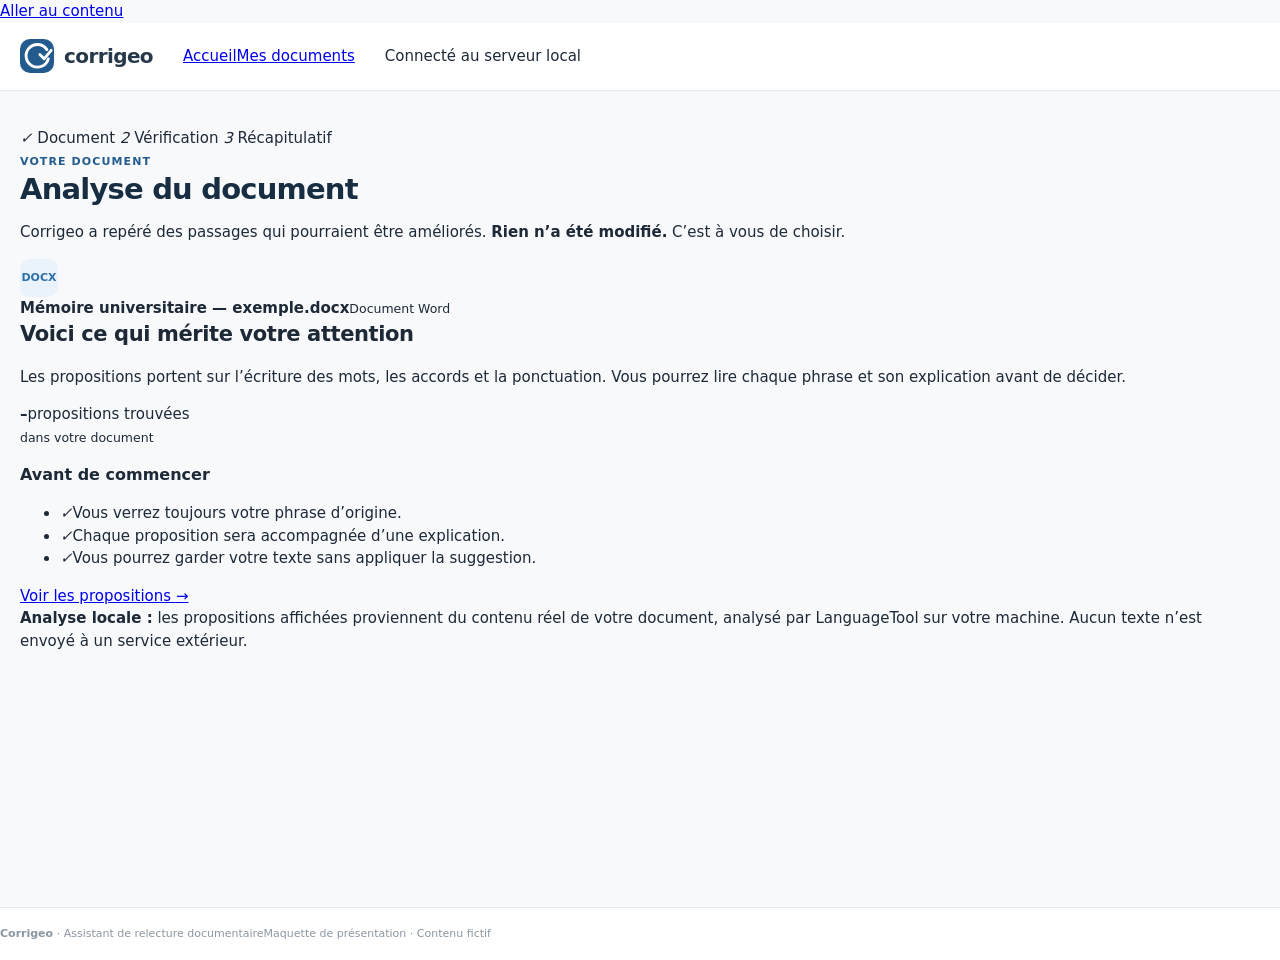
<file: analyse.html>
<!doctype html>
<html lang="fr">
<head>
  <meta charset="utf-8">
  <meta name="viewport" content="width=device-width, initial-scale=1">
  <title>Corrigeo — Propositions trouvées</title>
  <link rel="stylesheet" href="assets/styles.css">
</head>
<body>
  <a class="skip-link" href="#contenu">Aller au contenu</a>
  <header class="topbar">
    <div class="container topbar-inner">
      <a class="brand" href="index.html" aria-label="Corrigeo, accueil"><span class="brand-mark"><svg viewBox="0 0 24 24" fill="none" stroke="currentColor" stroke-width="2" stroke-linecap="round" stroke-linejoin="round"><path d="M19 7.5A8 8 0 1 0 20 14"/><path d="m14 11 3 3 5-6"/></svg></span><span class="brand-name">corri<span>geo</span></span></a>
      <nav class="main-nav" aria-label="Navigation principale"><a href="index.html">Accueil</a><a class="active" href="documents.html">Mes documents</a></nav>
      <span class="demo-label"><i class="demo-dot"></i> Connecté au serveur local</span>
    </div>
  </header>

  <main id="contenu" class="container" data-analysis-page>
    <nav class="workflow" aria-label="Étapes de relecture">
      <span class="workflow-step done" data-step="1"><i class="step-circle">✓</i> Document</span><i class="workflow-line"></i>
      <span class="workflow-step active" data-step="2"><i class="step-circle">2</i> Vérification</span><i class="workflow-line"></i>
      <span class="workflow-step" data-step="3"><i class="step-circle">3</i> Récapitulatif</span>
    </nav>

    <div class="page-heading">
      <div>
        <span class="eyebrow">Votre document</span>
        <h1>Analyse du document</h1>
        <p>Corrigeo a repéré des passages qui pourraient être améliorés. <strong>Rien n’a été modifié.</strong> C’est à vous de choisir.</p>
      </div>
      <div class="file-chip"><span class="file-icon">DOCX</span><span><strong data-file-name>Mémoire universitaire — exemple.docx</strong><small>Document Word</small></span></div>
    </div>

    <section class="panel analysis-panel">
      <div class="analysis-main">
        <h2>Voici ce qui mérite votre attention</h2>
        <p>Les propositions portent sur l’écriture des mots, les accords et la ponctuation. Vous pourrez lire chaque phrase et son explication avant de décider.</p>
        <div class="analysis-total"><strong data-analysis-total>–</strong><span>propositions trouvées<br><small class="analysis-subline">dans votre document</small></span></div>
        <ul class="kind-list" aria-label="Types de propositions" data-kind-list></ul>
      </div>
      <aside class="analysis-side">
        <div>
          <h3>Avant de commencer</h3>
          <ul>
            <li><i class="check-icon">✓</i><span>Vous verrez toujours votre phrase d’origine.</span></li>
            <li><i class="check-icon">✓</i><span>Chaque proposition sera accompagnée d’une explication.</span></li>
            <li><i class="check-icon">✓</i><span>Vous pourrez garder votre texte sans appliquer la suggestion.</span></li>
          </ul>
        </div>
        <a class="button button-primary" href="revision.html" data-review-link>Voir les propositions <span aria-hidden="true">→</span></a>
      </aside>
    </section>

    <div class="notice"><strong>Analyse locale :</strong> les propositions affichées proviennent du contenu réel de votre document, analysé par LanguageTool sur votre machine. Aucun texte n’est envoyé à un service extérieur.</div>
  </main>

  <footer class="footer"><div class="container footer-inner"><span><strong>Corrigeo</strong> · Assistant de relecture documentaire</span><span>Maquette de présentation · Contenu fictif</span></div></footer>
  <script src="assets/app.js"></script>
</body>
</html>
</file>
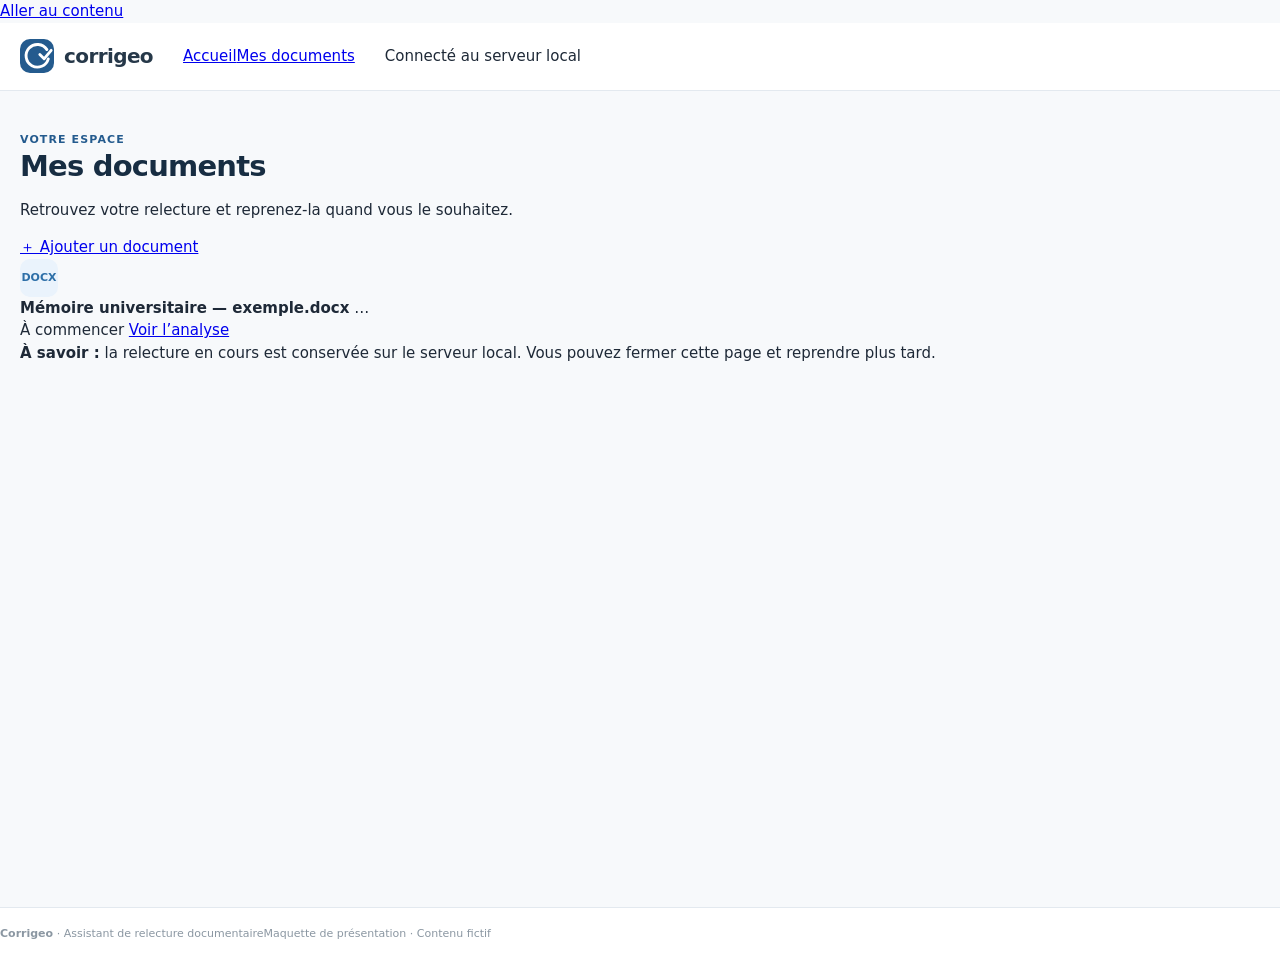
<file: documents.html>
<!doctype html>
<html lang="fr">
<head>
  <meta charset="utf-8">
  <meta name="viewport" content="width=device-width, initial-scale=1">
  <title>Corrigeo — Mes documents</title>
  <link rel="stylesheet" href="assets/styles.css">
</head>
<body>
  <a class="skip-link" href="#contenu">Aller au contenu</a>
  <header class="topbar">
    <div class="container topbar-inner">
      <a class="brand" href="index.html" aria-label="Corrigeo, accueil"><span class="brand-mark"><svg viewBox="0 0 24 24" fill="none" stroke="currentColor" stroke-width="2" stroke-linecap="round" stroke-linejoin="round"><path d="M19 7.5A8 8 0 1 0 20 14"/><path d="m14 11 3 3 5-6"/></svg></span><span class="brand-name">corri<span>geo</span></span></a>
      <nav class="main-nav" aria-label="Navigation principale"><a href="index.html">Accueil</a><a class="active" href="documents.html">Mes documents</a></nav>
      <span class="demo-label"><i class="demo-dot"></i> Connecté au serveur local</span>
    </div>
  </header>

  <main id="contenu" class="container" data-documents-page>
    <section class="documents-intro">
      <div>
        <span class="eyebrow">Votre espace</span>
        <h1>Mes documents</h1>
        <p class="muted">Retrouvez votre relecture et reprenez-la quand vous le souhaitez.</p>
      </div>
      <a class="button button-primary" href="index.html">＋ Ajouter un document</a>
    </section>

    <article class="document-entry">
      <span class="file-icon">DOCX</span>
      <div class="document-entry-info">
        <strong data-file-name>Mémoire universitaire — exemple.docx</strong>
        <span data-document-summary>…</span>
      </div>
      <span class="document-entry-status" data-document-status>À commencer</span>
      <a class="button button-secondary" data-document-action href="analyse.html">Voir l’analyse</a>
    </article>

    <div class="documents-empty-note">
      <strong>À savoir :</strong> la relecture en cours est conservée sur le serveur local. Vous pouvez fermer cette page et reprendre plus tard.
    </div>
  </main>

  <footer class="footer"><div class="container footer-inner"><span><strong>Corrigeo</strong> · Assistant de relecture documentaire</span><span>Maquette de présentation · Contenu fictif</span></div></footer>
  <script src="assets/app.js"></script>
</body>
</html>
</file>
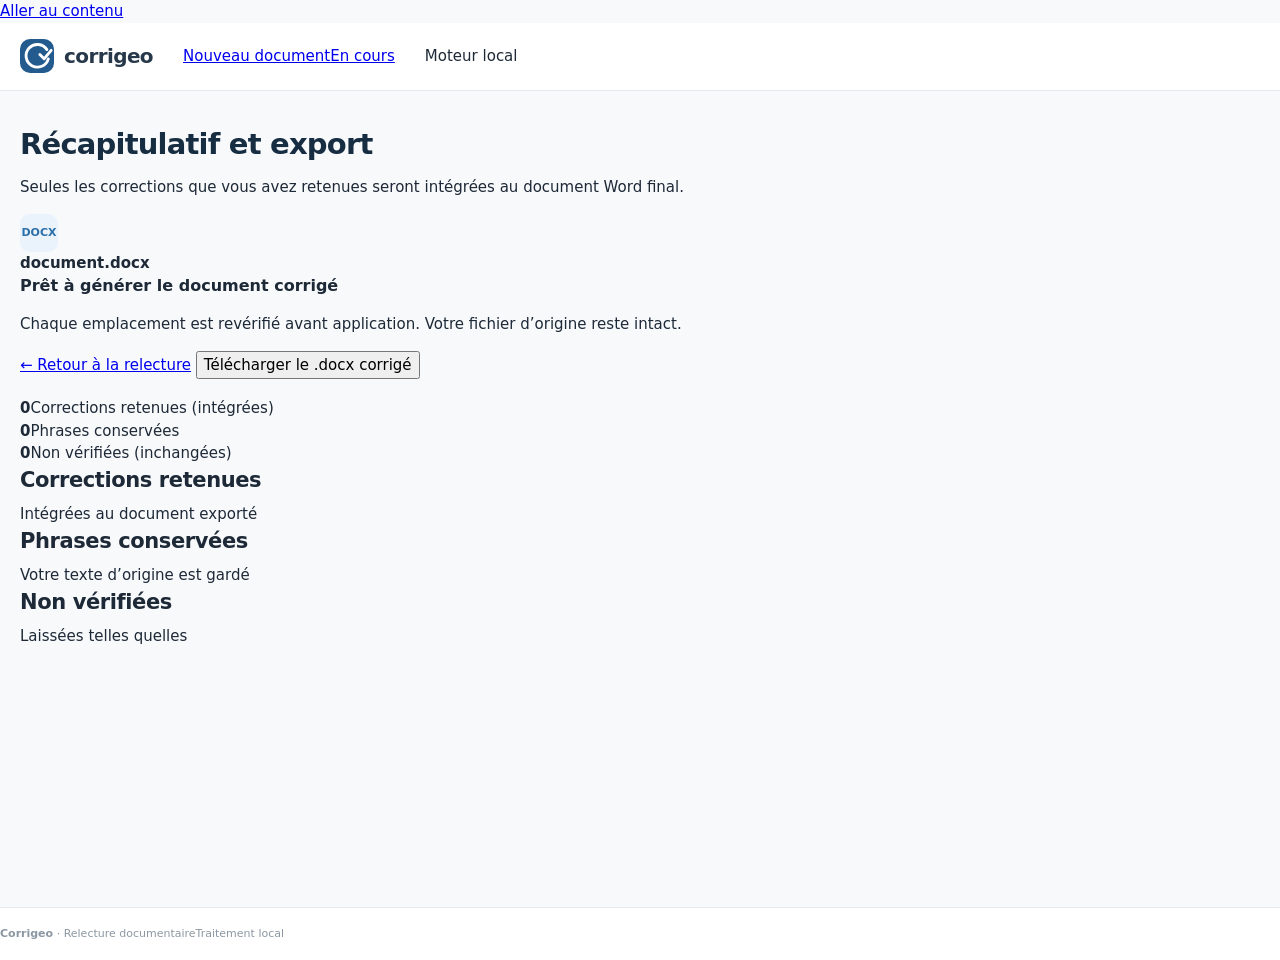
<file: resultat.html>
<!doctype html>
<html lang="fr">
<head>
  <meta charset="utf-8">
  <meta name="viewport" content="width=device-width, initial-scale=1">
  <title>Corrigeo — Récapitulatif et export</title>
  <link rel="stylesheet" href="assets/styles.css">
</head>
<body>
  <a class="skip-link" href="#contenu">Aller au contenu</a>
  <header class="topbar">
    <div class="container topbar-inner">
      <a class="brand" href="index.html" aria-label="Corrigeo, accueil"><span class="brand-mark"><svg viewBox="0 0 24 24" fill="none" stroke="currentColor" stroke-width="2" stroke-linecap="round" stroke-linejoin="round"><path d="M19 7.5A8 8 0 1 0 20 14"/><path d="m14 11 3 3 5-6"/></svg></span><span class="brand-name">corri<span>geo</span></span></a>
      <nav class="main-nav" aria-label="Navigation principale"><a href="index.html">Nouveau document</a><a class="active" href="documents.html">En cours</a></nav>
      <span class="demo-label"><i class="demo-dot"></i> Moteur local</span>
    </div>
  </header>

  <main id="contenu" class="container" data-result-page>
    <div class="page-heading">
      <div>
        <h1>Récapitulatif et export</h1>
        <p data-result-summary>Seules les corrections que vous avez retenues seront intégrées au document Word final.</p>
      </div>
      <div class="file-chip"><span class="file-icon">DOCX</span><strong data-file-name>document.docx</strong></div>
    </div>

    <section class="export-panel" style="margin-top: 0; margin-bottom: 18px;">
      <div>
        <h3>Prêt à générer le document corrigé</h3>
        <p>Chaque emplacement est revérifié avant application. Votre fichier d’origine reste intact.</p>
      </div>
      <div class="export-actions">
        <a class="button button-secondary" href="revision.html">← Retour à la relecture</a>
        <button class="button button-primary" type="button" data-export-docx>Télécharger le .docx corrigé</button>
      </div>
    </section>

    <section class="final-stats" aria-label="Résumé des décisions">
      <div class="final-stat good"><strong data-count-chosen>0</strong><span>Corrections retenues (intégrées)</span></div>
      <div class="final-stat neutral"><strong data-count-kept>0</strong><span>Phrases conservées</span></div>
      <div class="final-stat wait"><strong data-count-pending>0</strong><span>Non vérifiées (inchangées)</span></div>
    </section>

    <section class="final-section" data-result-section>
      <div class="final-section-head"><h2>Corrections retenues</h2><span>Intégrées au document exporté</span></div>
      <div class="final-item-list" data-chosen-list></div>
    </section>

    <section class="final-section" data-result-section>
      <div class="final-section-head"><h2>Phrases conservées</h2><span>Votre texte d’origine est gardé</span></div>
      <div class="final-item-list" data-kept-list></div>
    </section>

    <section class="final-section" data-result-section>
      <div class="final-section-head"><h2>Non vérifiées</h2><span>Laissées telles quelles</span></div>
      <div class="final-item-list" data-pending-list></div>
    </section>
  </main>

  <footer class="footer"><div class="container footer-inner"><span><strong>Corrigeo</strong> · Relecture documentaire</span><span>Traitement local</span></div></footer>
  <script src="assets/app.js"></script>
</body>
</html>
</file>
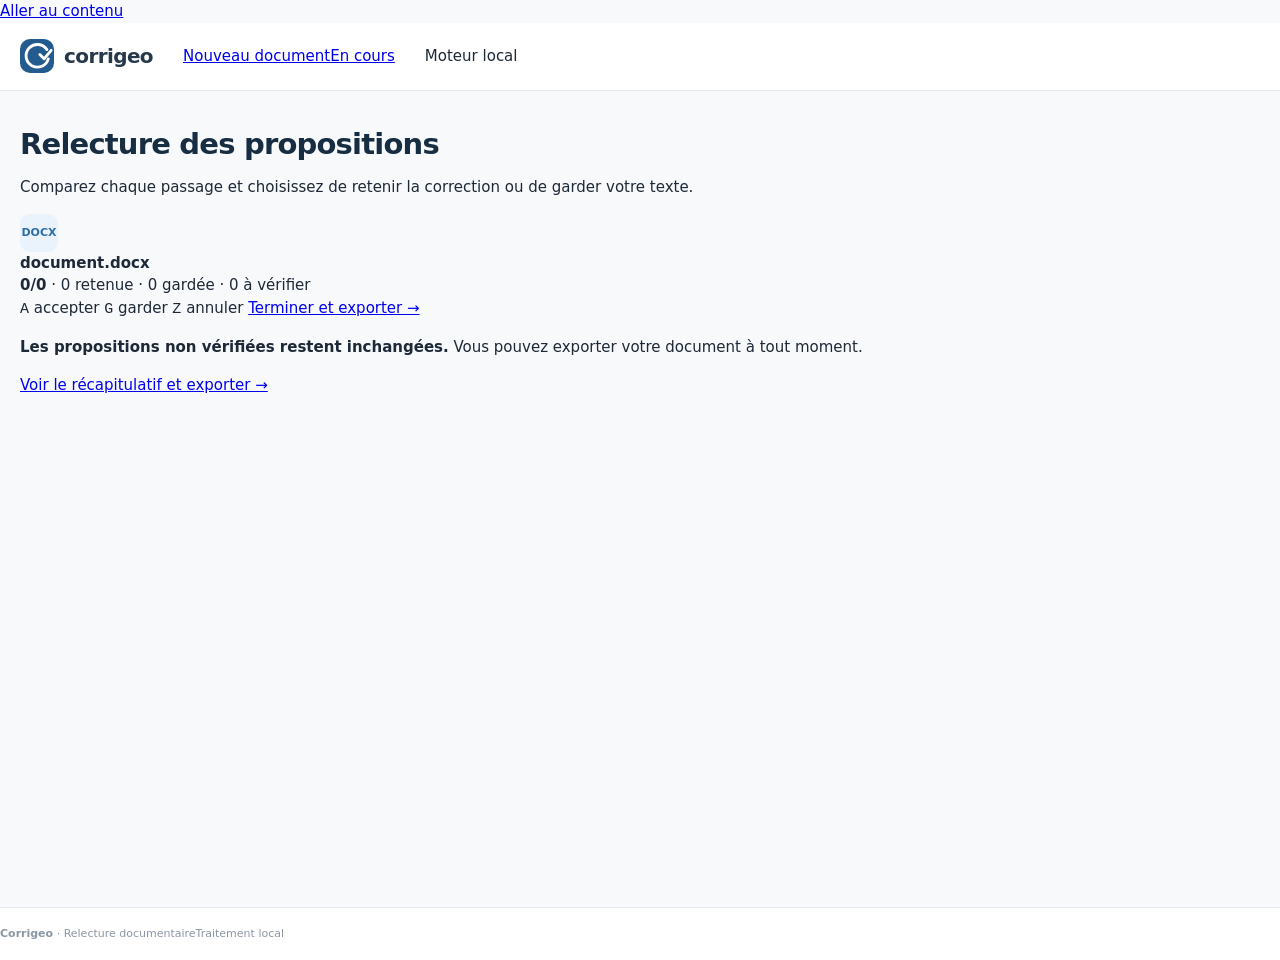
<file: revision.html>
<!doctype html>
<html lang="fr">
<head>
  <meta charset="utf-8">
  <meta name="viewport" content="width=device-width, initial-scale=1">
  <title>Corrigeo — Relecture</title>
  <link rel="stylesheet" href="assets/styles.css">
</head>
<body>
  <a class="skip-link" href="#contenu">Aller au contenu</a>
  <header class="topbar">
    <div class="container topbar-inner">
      <a class="brand" href="index.html" aria-label="Corrigeo, accueil"><span class="brand-mark"><svg viewBox="0 0 24 24" fill="none" stroke="currentColor" stroke-width="2" stroke-linecap="round" stroke-linejoin="round"><path d="M19 7.5A8 8 0 1 0 20 14"/><path d="m14 11 3 3 5-6"/></svg></span><span class="brand-name">corri<span>geo</span></span></a>
      <nav class="main-nav" aria-label="Navigation principale"><a href="index.html">Nouveau document</a><a class="active" href="documents.html">En cours</a></nav>
      <span class="demo-label"><i class="demo-dot"></i> Moteur local</span>
    </div>
  </header>

  <main id="contenu" class="container" data-review-page>
    <div class="page-heading">
      <div>
        <h1>Relecture des propositions</h1>
        <p data-review-subtitle>Comparez chaque passage et choisissez de retenir la correction ou de garder votre texte.</p>
      </div>
      <div class="file-chip"><span class="file-icon">DOCX</span><strong data-file-name>document.docx</strong></div>
    </div>

    <section class="review-toolbar" aria-label="Outils de relecture">
      <div class="toolbar-top">
        <div class="toolbar-progress">
          <div class="progress-track"><div class="progress-fill" data-review-fill></div></div>
          <span class="toolbar-counts"><strong data-review-count>0/0</strong> · <span data-review-chosen>0 retenue</span> · <span data-review-kept>0 gardée</span> · <span data-review-pending>0 à vérifier</span></span>
        </div>
        <div class="toolbar-actions">
          <span class="kbd-hint" title="Raccourcis clavier sur la proposition active"><kbd>A</kbd> accepter <kbd>G</kbd> garder <kbd>Z</kbd> annuler</span>
          <button class="button button-ghost" type="button" data-batch-punct hidden>Accepter la ponctuation</button>
          <a class="button button-primary" href="resultat.html">Terminer et exporter →</a>
        </div>
      </div>
      <div class="toolbar-filters" data-filter-bar style="margin-top: 9px;"></div>
    </section>

    <section class="correction-list" data-correction-list aria-live="polite"></section>

    <section class="review-footer">
      <p><strong>Les propositions non vérifiées restent inchangées.</strong> Vous pouvez exporter votre document à tout moment.</p>
      <a class="button button-primary" href="resultat.html">Voir le récapitulatif et exporter →</a>
    </section>
  </main>

  <footer class="footer"><div class="container footer-inner"><span><strong>Corrigeo</strong> · Relecture documentaire</span><span>Traitement local</span></div></footer>
  <script src="assets/app.js"></script>
</body>
</html>
</file>
<file: assets/styles.css>
:root{
  --blue-950:#153451;--blue-900:#1d456b;--blue-800:#245b8e;--blue-700:#2d6fa8;
  --blue-600:#3985bd;--blue-100:#eaf4fc;--blue-50:#f4f9fd;
  --green-800:#216746;--green-700:#287b53;--green-100:#e8f5ed;
  --amber-800:#95601b;--amber-100:#fff4df;
  --red-700:#b33b3b;--red-100:#fff0ef;
  --ink:#1e2937;--muted:#64748b;--line:#e3e9ef;--surface:#fff;--canvas:#f7f9fb;
  --shadow:0 8px 28px rgba(24,55,82,.07);--radius:14px;
}
*{box-sizing:border-box}
[hidden]{display:none!important}
body{margin:0;background:var(--canvas);color:var(--ink);font:15px/1.5 Inter,ui-sans-serif,system-ui,-apple-system,"Segoe UI",sans-serif}
button,input{font:inherit}
button{cursor:pointer}
.topbar{height:68px;background:#fff;border-bottom:1px solid var(--line);display:flex;align-items:center;position:sticky;top:0;z-index:20}
.topbar-inner{width:min(1240px,calc(100% - 40px));margin:auto;display:flex;align-items:center;gap:30px}
.brand{display:flex;align-items:center;gap:10px;font-weight:750;font-size:20px;letter-spacing:-.6px;color:#263849;text-decoration:none}
.brand-mark{height:34px;width:34px;border-radius:10px;background:var(--blue-800);color:#fff;display:grid;place-items:center;font-size:17px}
.brand-logo{height:34px;width:34px;border-radius:10px;display:block;object-fit:cover}
.nav{display:flex;align-items:center;gap:5px;margin-left:auto}
.nav button{border:0;background:transparent;color:#64748b;padding:10px 14px;border-radius:9px;font-size:14px}
.nav button.active{background:var(--blue-100);color:var(--blue-900);font-weight:650}
.service{display:flex;align-items:center;gap:8px;border:1px solid var(--line);border-radius:99px;padding:7px 11px;color:#5f6f7d;font-size:12px;white-space:nowrap}
.dot{width:7px;height:7px;border-radius:50%;background:#299568}
.dot.off{background:#b33b3b}
main{width:min(1240px,calc(100% - 40px));margin:36px auto 70px;min-height:calc(100vh - 190px)}
.page{display:none}.page.active{display:block}
.eyebrow{color:var(--blue-800);font-size:11px;font-weight:750;letter-spacing:1.1px;text-transform:uppercase;margin-bottom:8px}
h1{font-size:29px;line-height:1.2;letter-spacing:-.8px;margin:0 0 9px;color:#172d42}
h2{font-size:21px;letter-spacing:-.4px;margin:0 0 7px}
h3{font-size:16px;margin:0}
.lead{color:var(--muted);margin:0;max-width:720px}
.page-head{display:flex;align-items:flex-end;justify-content:space-between;gap:20px;margin-bottom:26px}
.btn{border:1px solid transparent;border-radius:9px;padding:10px 15px;font-weight:650;font-size:13px;display:inline-flex;align-items:center;justify-content:center;gap:8px;transition:.15s}
.btn-primary{background:var(--blue-800);color:#fff}.btn-primary:hover{background:#1d456b}
.btn-secondary{background:#fff;border-color:#d7e0e8;color:#34495c}.btn-secondary:hover{background:var(--blue-50);border-color:#b9d1e4}
.btn-green{background:var(--green-700);color:#fff}.btn-green:hover{background:var(--green-800)}
.btn-quiet{background:transparent;color:var(--muted);border-color:transparent}.btn-quiet:hover{background:#f0f4f7}
.btn:disabled{opacity:.45;cursor:not-allowed}
.card{background:#fff;border:1px solid var(--line);border-radius:var(--radius);box-shadow:0 2px 8px rgba(22,48,70,.025)}
.card-pad{padding:22px}
.stats{display:grid;grid-template-columns:repeat(3,1fr);gap:14px;margin:24px 0}
.stat{padding:18px 20px}.stat-label{font-size:12px;color:var(--muted);font-weight:550}.stat-value{font-size:26px;font-weight:750;letter-spacing:-.7px;margin-top:4px}.stat-note{font-size:11px;color:#82909d;margin-top:2px}
.section-title{display:flex;align-items:center;justify-content:space-between;margin:28px 0 13px}
.doc-list{overflow:hidden}.doc-row{display:grid;grid-template-columns:minmax(220px,1.5fr) 1fr 130px 110px;gap:18px;align-items:center;padding:17px 20px;border-bottom:1px solid #edf1f4}.doc-row:last-child{border-bottom:0}
.doc-name{display:flex;align-items:center;gap:12px;min-width:0}.file-icon{height:38px;width:38px;border-radius:10px;background:#eaf3fc;color:#2d6fa8;display:grid;place-items:center;font-weight:750;font-size:11px;flex-shrink:0}.doc-name strong{display:block;font-size:13px;white-space:nowrap;overflow:hidden;text-overflow:ellipsis}.doc-name small{color:#8995a1;font-size:11px}
.progress{height:7px;background:#edf1f5;border-radius:99px;overflow:hidden}.progress span{display:block;height:100%;background:var(--blue-600);border-radius:99px}
.progress-meta{font-size:11px;color:var(--muted);margin-top:6px}
.status{display:inline-flex;align-items:center;gap:6px;padding:5px 9px;border-radius:99px;font-size:11px;font-weight:650;white-space:nowrap}.status.blue{background:var(--blue-100);color:var(--blue-900)}.status.green{background:var(--green-100);color:var(--green-800)}.status.amber{background:var(--amber-100);color:var(--amber-800)}
.info{background:var(--blue-50);border:1px solid #dcebf7;border-radius:11px;padding:13px 15px;color:#47637a;font-size:13px;margin-top:20px}
.info.warn{background:var(--amber-100);border-color:#f0dfb8;color:#7a5417}
.empty{padding:54px 24px;text-align:center}.empty-icon{width:58px;height:58px;border-radius:17px;background:var(--blue-100);color:var(--blue-800);display:grid;place-items:center;margin:0 auto 16px;font-size:25px}.empty p{color:var(--muted);max-width:420px;margin:8px auto 20px}
.upload-wrap{max-width:760px;margin:0 auto}.upload-card{padding:26px}.dropzone{border:1.5px dashed #b9cbd9;background:#fbfdff;border-radius:13px;padding:42px 20px;text-align:center;transition:.15s}.dropzone.drag{background:var(--blue-50);border-color:var(--blue-600)}.upload-icon{width:52px;height:52px;border:1px solid #dce6ed;background:#fff;border-radius:13px;display:grid;place-items:center;margin:0 auto 14px;color:var(--blue-800);font-size:22px}.dropzone strong{display:block;font-size:15px}.dropzone p{margin:5px 0 14px;color:var(--muted);font-size:13px}.file-selected{display:none;text-align:left;background:var(--green-100);border:1px solid #c8e6d4;border-radius:9px;padding:11px 13px;color:#276748;font-size:13px;margin-top:17px}.upload-actions{display:flex;justify-content:space-between;align-items:center;gap:14px;margin-top:18px}.fineprint{font-size:11px;color:#8995a1}.analysis{display:none;margin-top:18px;padding:15px;background:#f7fafc;border:1px solid var(--line);border-radius:10px}.analysis.show{display:block}.analysis-line{display:flex;justify-content:space-between;font-size:12px;margin-bottom:9px}.analysis .progress{height:8px}
.mode-list{display:grid;gap:9px}
.mode-card{display:flex;gap:11px;align-items:flex-start;border:1px solid var(--line);border-radius:11px;padding:13px 15px;cursor:pointer;transition:.15s}
.mode-card:hover{background:var(--blue-50)}
.mode-card input{margin-top:3px;accent-color:var(--blue-800)}
.mode-card strong{display:block;font-size:13px}
.mode-card span{font-size:12px;color:var(--muted)}
.mode-card:has(input:checked){border-color:var(--blue-600);background:var(--blue-50)}
.review-head{margin-bottom:18px}.review-file{display:flex;align-items:center;gap:10px;border:1px solid var(--line);background:#fff;border-radius:10px;padding:9px 13px;font-size:12px;color:#46586a;max-width:340px;overflow:hidden}.review-file strong{white-space:nowrap;overflow:hidden;text-overflow:ellipsis}
.review-summary{padding:17px 20px;margin-bottom:15px}.summary-top{display:flex;align-items:center;justify-content:space-between;gap:18px;margin-bottom:13px}.summary-numbers{font-size:12px;color:var(--muted)}.summary-numbers strong{color:var(--ink)}.summary-actions{display:flex;gap:8px;align-items:center}.summary-progress{display:flex;gap:3px;height:8px;margin-bottom:13px}.summary-progress span{display:block;border-radius:99px}.summary-bottom{display:flex;align-items:center;justify-content:space-between;gap:12px;flex-wrap:wrap}
.review-layout{display:grid;grid-template-columns:180px minmax(0,1.35fr) minmax(0,1fr);gap:14px;align-items:start}
.doc-preview{padding:6px 0;max-height:calc(100vh - 330px);overflow-y:auto;position:sticky;top:86px}
.doc-para{padding:11px 16px;font:14.5px/1.75 Georgia,serif;color:#2b3a48;border-bottom:1px solid #f1f4f6;cursor:default}
.doc-para:last-child{border-bottom:0}
.doc-para-label{display:block;font:10px/1.4 Inter,ui-sans-serif,system-ui,sans-serif;font-weight:650;letter-spacing:.4px;color:#a3aeba;margin-bottom:1px}
mark.prop{background:transparent;border-bottom:2px solid #d9a13b;cursor:pointer;padding:0 1px;transition:background .12s}
mark.prop:hover{background:#fdf0d3}
mark.prop.chosen{border-bottom-color:#2e8b57}
mark.prop.kept{border-bottom-color:#c3ccd4;color:#95a1ac}
mark.prop.active{background:#e3effb}
.review-side{display:flex;flex-direction:column;gap:10px;position:sticky;top:86px;max-height:calc(100vh - 110px)}
.proposal-slim{padding:18px;overflow-y:auto;flex:1;min-height:120px}
.action-bar{display:flex;gap:8px;align-items:center;justify-content:flex-end;flex-shrink:0}
.action-bar .btn{flex:1}
.action-bar #ignoreWordBtn{flex:0 1 auto}
.action-bar[hidden]{display:none}
.diff-inline{font:16px/1.6 Georgia,serif;margin:4px 0 10px;word-break:break-word}
.diff-inline del{color:var(--red-700);background:var(--red-100);padding:1px 4px;border-radius:3px;text-decoration:line-through}
.diff-inline ins{color:var(--green-800);background:var(--green-100);padding:1px 4px;border-radius:3px;text-decoration:none;border:1px solid #cbe6d5}
.diff-inline .arrow{color:#82909d;margin:0 4px;font-family:ui-sans-serif,system-ui,sans-serif;font-size:13px}
.ctx-line{font:13px/1.6 Georgia,serif;color:#5b6a78;background:#fbfaf8;border-left:3px solid #d8d2c8;border-radius:0 8px 8px 0;padding:9px 12px;margin:0 0 10px;word-break:break-word}
.ctx-line b{color:var(--red-700);font-weight:600;text-decoration:line-through}
.ctx-note{font-size:11px;color:#8b97a2;margin-top:2px}
#nextPageBtn{width:100%;margin-top:8px;border:1px dashed #d3dce3;border-radius:9px;padding:9px}
#nextPageBtn:hover{background:var(--blue-50);border-color:var(--blue-600)}
.group-btn{display:flex;justify-content:space-between;align-items:center;gap:8px;border:0;background:transparent;text-align:left;padding:8px 10px;border-radius:8px;color:#536477;font-size:11.5px}
.group-btn:hover{background:#f4f8fb}
.group-btn strong{font-weight:650;overflow:hidden;text-overflow:ellipsis;white-space:nowrap}
.group-btn small{color:#8996a3;flex-shrink:0}
.mode-disabled{opacity:.55;cursor:not-allowed}
.mode-disabled input{cursor:not-allowed}
.mode-disabled:hover{background:#fff}
.filter-panel{padding:17px;position:sticky;top:86px}.filter-title{font-size:11px;font-weight:750;color:#82909d;letter-spacing:.8px;margin:2px 0 10px}.filter-list{display:grid;gap:4px;margin-bottom:20px}.filter-btn{border:0;background:transparent;text-align:left;padding:9px 10px;border-radius:8px;color:#536477;font-size:12px;display:flex;justify-content:space-between;align-items:center;gap:8px}.filter-btn:hover{background:#f4f8fb}.filter-btn.active{background:var(--blue-100);color:var(--blue-900);font-weight:700}.filter-btn small{font-size:10px;color:#8996a3}
.proposal{padding:22px}.proposal-top{display:flex;justify-content:space-between;align-items:center;gap:12px;margin-bottom:10px}.category{font-size:11px;font-weight:750;letter-spacing:.3px;color:var(--blue-800);background:var(--blue-50);padding:5px 8px;border-radius:6px}.proposal-position{font-size:11px;color:#8995a1}
.glyph{color:#b0563f;font-family:ui-monospace,Consolas,monospace;font-size:.92em}
.explanation{background:#f7f9fb;border-radius:9px;padding:12px 14px;font-size:12px;color:#586a7b;margin-top:15px}.explanation strong{display:block;color:#34485b;margin-bottom:3px;font-size:12px}
.proposal-footer{display:flex;align-items:center;justify-content:space-between;gap:12px;margin-top:18px}.proposal-footer .left{font-size:11px;color:#8b97a2}.proposal-actions{display:flex;gap:8px}.proposal-nav{display:flex;align-items:center;justify-content:space-between;margin-top:16px}
.result-card{max-width:760px;margin:0 auto;padding:28px}.result-intro{text-align:center;padding:10px 0 22px}.result-check{height:58px;width:58px;border-radius:50%;background:var(--green-100);color:var(--green-800);display:grid;place-items:center;font-size:26px;margin:0 auto 14px}.result-stats{display:grid;grid-template-columns:repeat(3,1fr);gap:10px;margin:18px 0}.result-stat{background:#f8fafb;border-radius:10px;padding:15px;text-align:center}.result-stat strong{display:block;font-size:24px}.result-stat span{font-size:11px;color:var(--muted)}.download-row{display:flex;align-items:center;gap:12px;border:1px solid var(--line);border-radius:10px;padding:14px;margin:16px 0}.download-row .file-icon{height:42px;width:42px}.download-row div:nth-child(2){flex:1}.download-row small{display:block;color:var(--muted);font-size:11px}
footer{border-top:1px solid var(--line);background:#fff;color:#8b97a2;font-size:11px;padding:18px 0}footer .foot-inner{width:min(1240px,calc(100% - 40px));margin:auto;display:flex;justify-content:space-between;gap:12px}
.toast{position:fixed;bottom:22px;left:50%;transform:translate(-50%,20px);opacity:0;pointer-events:none;background:#193c5b;color:#fff;border-radius:9px;padding:11px 16px;font-size:12px;box-shadow:var(--shadow);transition:.2s;z-index:50}.toast.show{opacity:1;transform:translate(-50%,0)}
@media(max-width:800px){
 .topbar{height:auto;min-height:62px}.topbar-inner{width:calc(100% - 28px);flex-wrap:wrap;gap:8px;padding:11px 0}.nav{order:3;width:100%;margin:0;overflow:auto}.nav button{padding:8px 10px;white-space:nowrap}.service{margin-left:auto}
 main{width:calc(100% - 28px);margin:25px auto 45px}.page-head{align-items:flex-start;flex-direction:column}.stats{gap:8px}.stat{padding:13px}.stat-value{font-size:22px}
 .doc-row{grid-template-columns:1fr auto;gap:10px}.doc-row .doc-progress{grid-column:1/-1;grid-row:2}.doc-row .doc-action{grid-column:2;grid-row:1}.doc-row .doc-status{grid-column:1;grid-row:3}
 .review-layout{grid-template-columns:1fr}.doc-preview{position:static;max-height:340px}.filter-panel{position:static}.filter-list{display:flex;flex-wrap:wrap;margin-bottom:12px}.filter-title{margin-top:8px}.filter-btn{border:1px solid var(--line);padding:7px 9px}.summary-top{align-items:flex-start;flex-direction:column}.summary-actions{width:100%;flex-wrap:wrap}.proposal{padding:16px}.proposal-footer{align-items:flex-start;flex-direction:column}.proposal-actions{width:100%}.proposal-actions .btn{flex:1}
}
@media(max-width:480px){h1{font-size:25px}.stats{grid-template-columns:1fr}.upload-card{padding:14px}.dropzone{padding:30px 12px}.result-card{padding:18px}.result-stats{gap:6px}.result-stat{padding:11px 5px}.result-stat strong{font-size:20px}footer .foot-inner{flex-direction:column}}
</file>
